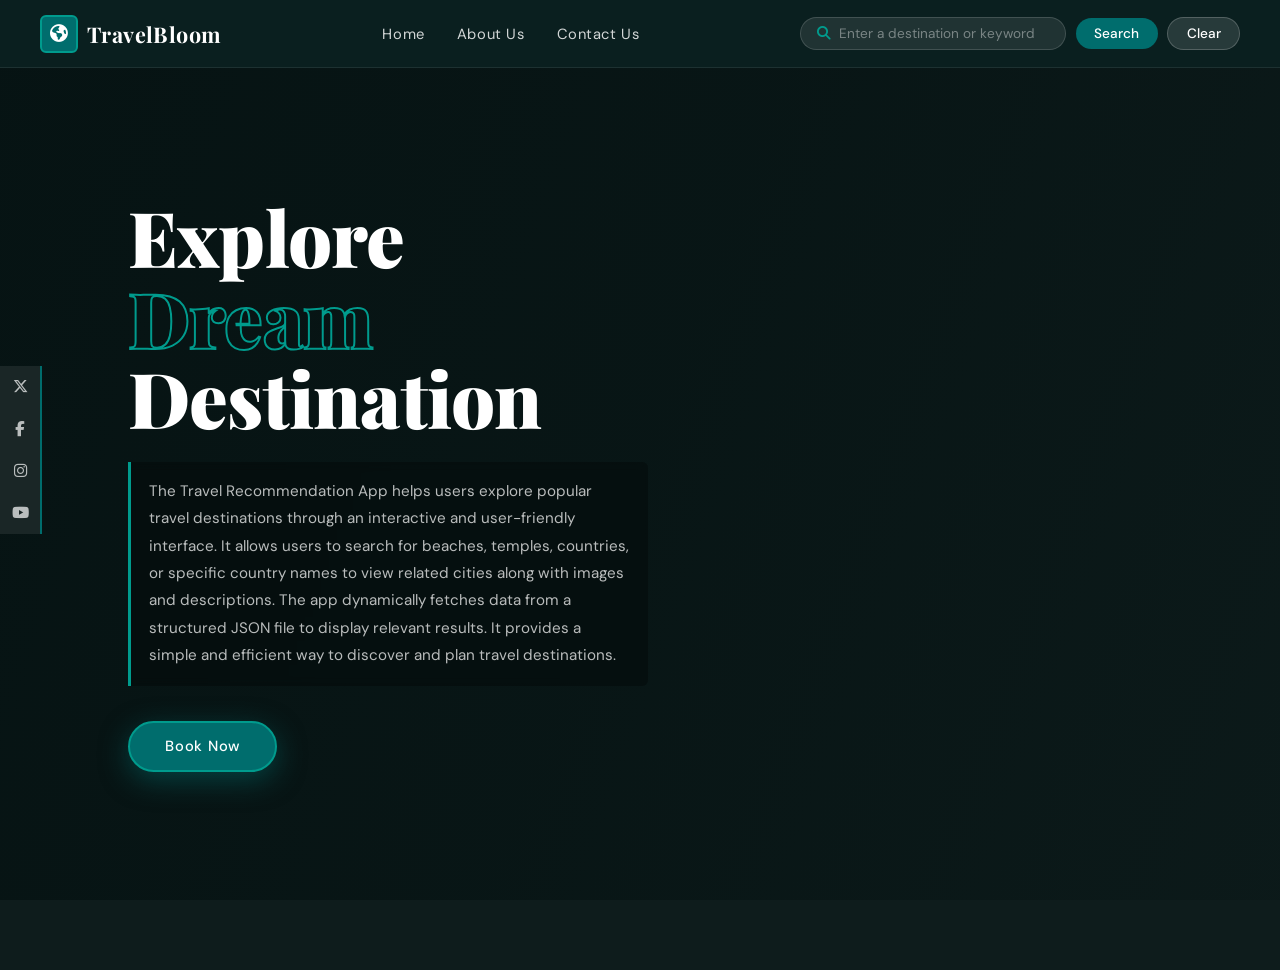
<file: index.html>
<!DOCTYPE html>
<html lang="en">
<head>
  <meta charset="UTF-8" />
  <meta name="viewport" content="width=device-width, initial-scale=1.0"/>
  <title>TravelBloom – Explore Dream Destinations</title>
  <link rel="stylesheet" href="style.css" />

  <!-- Google Fonts -->
  <link rel="preconnect" href="https://fonts.googleapis.com"/>
  <link rel="preconnect" href="https://fonts.gstatic.com" crossorigin/>
  <link href="https://fonts.googleapis.com/css2?family=Playfair+Display:wght@700;900&family=DM+Sans:wght@300;400;500&display=swap" rel="stylesheet"/>

  <!-- Font Awesome CDN for social icons -->
  <link rel="stylesheet" href="https://cdnjs.cloudflare.com/ajax/libs/font-awesome/6.5.0/css/all.min.css"/>
</head>
<body>
    <header class="navbar">
        <div class="nav-logo">
          <div class="logo-icon">
            <i class="fa-solid fa-earth-americas"></i>
          </div>
          <span class="logo-text">TravelBloom</span>
        </div>
    
        <nav class="nav-links">
          <a href="index.html">Home</a>
          <a href="about_us.html">About Us</a>
          <a href="contact_us.html">Contact Us</a>
        </nav>
    
        <div class="nav-search">
          <div class="search-bar">
            <i class="fa-solid fa-magnifying-glass search-icon"></i>
            <input type="text" id="conditionSearch" placeholder="Enter a destination or keyword" />
          </div>
          <button class="btn-search" id="btnSearch">Search</button>
          <button class="btn-clear" id="btnClear">Clear</button>
        </div>
      </header>

  <!-- ══ HERO ══ -->
  <section class="hero" id="heroSection">
    <!-- Background image overlay -->
    <div class="hero-overlay"></div>

    <!-- Social sidebar -->
    <aside class="social-sidebar">
      <a href="#" class="social-link" aria-label="Twitter"><i class="fa-brands fa-x-twitter"></i></a>
      <a href="#" class="social-link" aria-label="Facebook"><i class="fa-brands fa-facebook-f"></i></a>
      <a href="#" class="social-link" aria-label="Instagram"><i class="fa-brands fa-instagram"></i></a>
      <a href="#" class="social-link" aria-label="YouTube"><i class="fa-brands fa-youtube"></i></a>
    </aside>

    <!-- Hero content -->
    <div class="hero-content">
      <h1 class="hero-title">
        <span class="line">Explore</span>
        <span class="line accent">Dream</span>
        <span class="line">Destination</span>
      </h1>

      <p class="hero-desc">
        The Travel Recommendation App helps users explore popular travel destinations
        through an interactive and user-friendly interface. It allows users to search for
        beaches, temples, countries, or specific country names to view related cities along
        with images and descriptions. The app dynamically fetches data from a structured
        JSON file to display relevant results. It provides a simple and efficient way to
        discover and plan travel destinations.
      </p>

      <div class="hero-actions">
        <a href="#" class="btn-book">Book Now</a>
      </div>

    </div>
  </section>
<section>
    
    <div class="searchCondition">
        <div id="result"></div>
    </div>

</section>

  <script src="./travel_recommendation.js"></script>
</body>
</html>
</file>
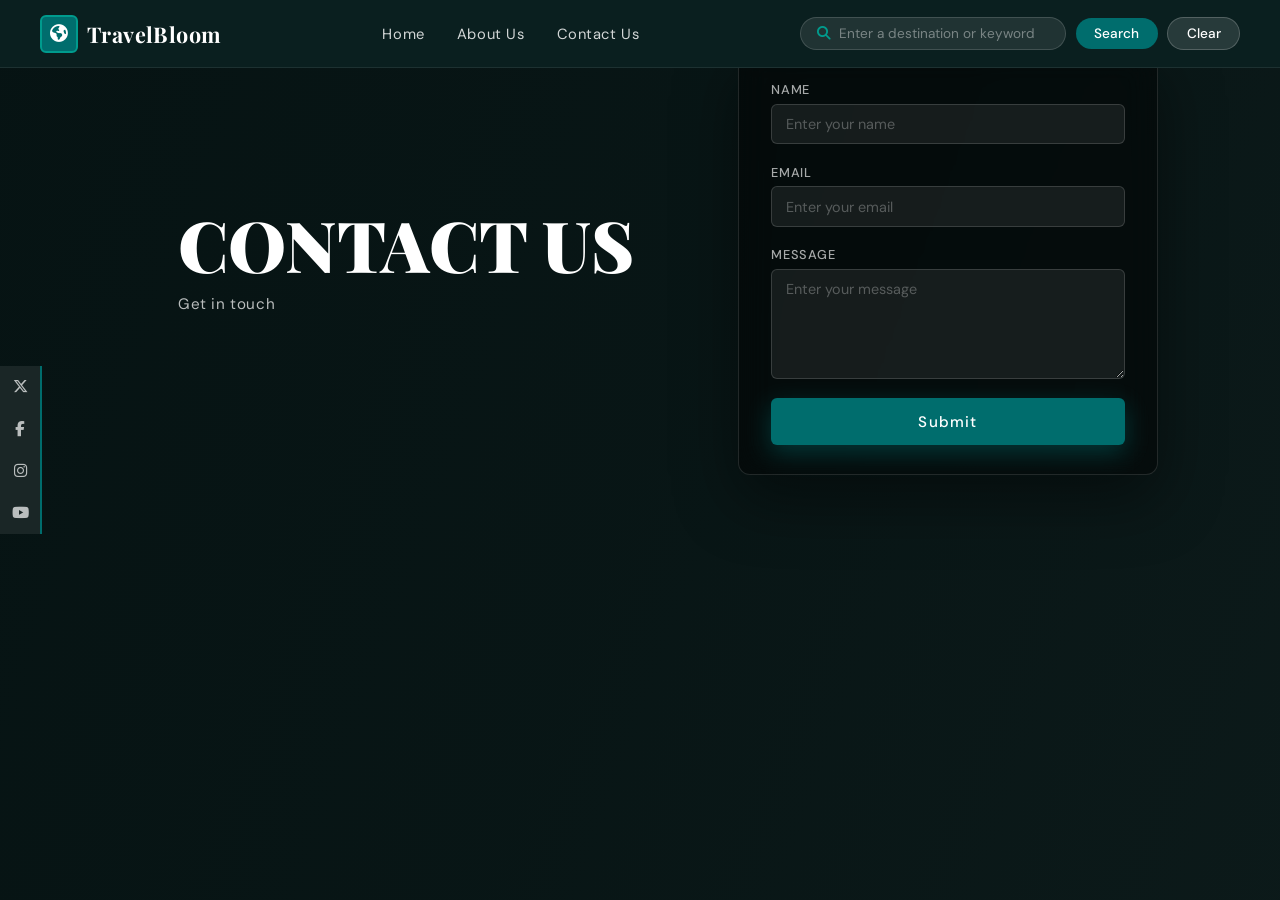
<file: contact_us.html>
<!DOCTYPE html>
<html lang="en">
<head>
  <meta charset="UTF-8" />
  <meta name="viewport" content="width=device-width, initial-scale=1.0"/>
  <title>TravelBloom – Contact Us</title>
  <link rel="stylesheet" href="style.css" />

  <!-- Google Fonts -->
  <link rel="preconnect" href="https://fonts.googleapis.com"/>
  <link rel="preconnect" href="https://fonts.gstatic.com" crossorigin/>
  <link href="https://fonts.googleapis.com/css2?family=Playfair+Display:wght@700;900&family=DM+Sans:wght@300;400;500&display=swap" rel="stylesheet"/>

  <!-- Font Awesome CDN -->
  <link rel="stylesheet" href="https://cdnjs.cloudflare.com/ajax/libs/font-awesome/6.5.0/css/all.min.css"/>
</head>
<body>
    <header class="navbar">
        <div class="nav-logo">
          <div class="logo-icon">
            <i class="fa-solid fa-earth-americas"></i>
          </div>
          <span class="logo-text">TravelBloom</span>
        </div>
    
        <nav class="nav-links">
          <a href="index.html">Home</a>
          <a href="about_us.html">About Us</a>
          <a href="contact_us.html">Contact Us</a>
        </nav>
    
        <div class="nav-search">
          <div class="search-bar">
            <i class="fa-solid fa-magnifying-glass search-icon"></i>
            <input type="text" placeholder="Enter a destination or keyword" />
          </div>
          <button class="btn-search">Search</button>
          <button class="btn-clear">Clear</button>
        </div>
      </header>
  <!-- ══ CONTACT HERO ══ -->
  <section class="contact-hero">
    <div class="hero-overlay"></div>

    <aside class="social-sidebar">
      <a href="#" class="social-link" aria-label="Twitter"><i class="fa-brands fa-x-twitter"></i></a>
      <a href="#" class="social-link" aria-label="Facebook"><i class="fa-brands fa-facebook-f"></i></a>
      <a href="#" class="social-link" aria-label="Instagram"><i class="fa-brands fa-instagram"></i></a>
      <a href="#" class="social-link" aria-label="YouTube"><i class="fa-brands fa-youtube"></i></a>
    </aside>

    <div class="contact-layout">

      <!-- Left: title -->
      <div class="contact-info">
        <h1 class="contact-title">Contact Us</h1>
        <p class="contact-subtitle">Get in touch</p>
      </div>

      <!-- Right: form -->
      <div class="contact-card">
        <div class="form-group">
          <label for="name">Name</label>
          <input type="text" id="name" name="name" placeholder="Enter your name" />
        </div>

        <div class="form-group">
          <label for="email">Email</label>
          <input type="email" id="email" name="email" placeholder="Enter your email" />
        </div>

        <div class="form-group">
          <label for="message">Message</label>
          <textarea id="message" name="message" placeholder="Enter your message"></textarea>
        </div>

        <button class="btn-submit" type="button">Submit</button>
      </div>

    </div>
  </section>

</body>
</html>
</file>
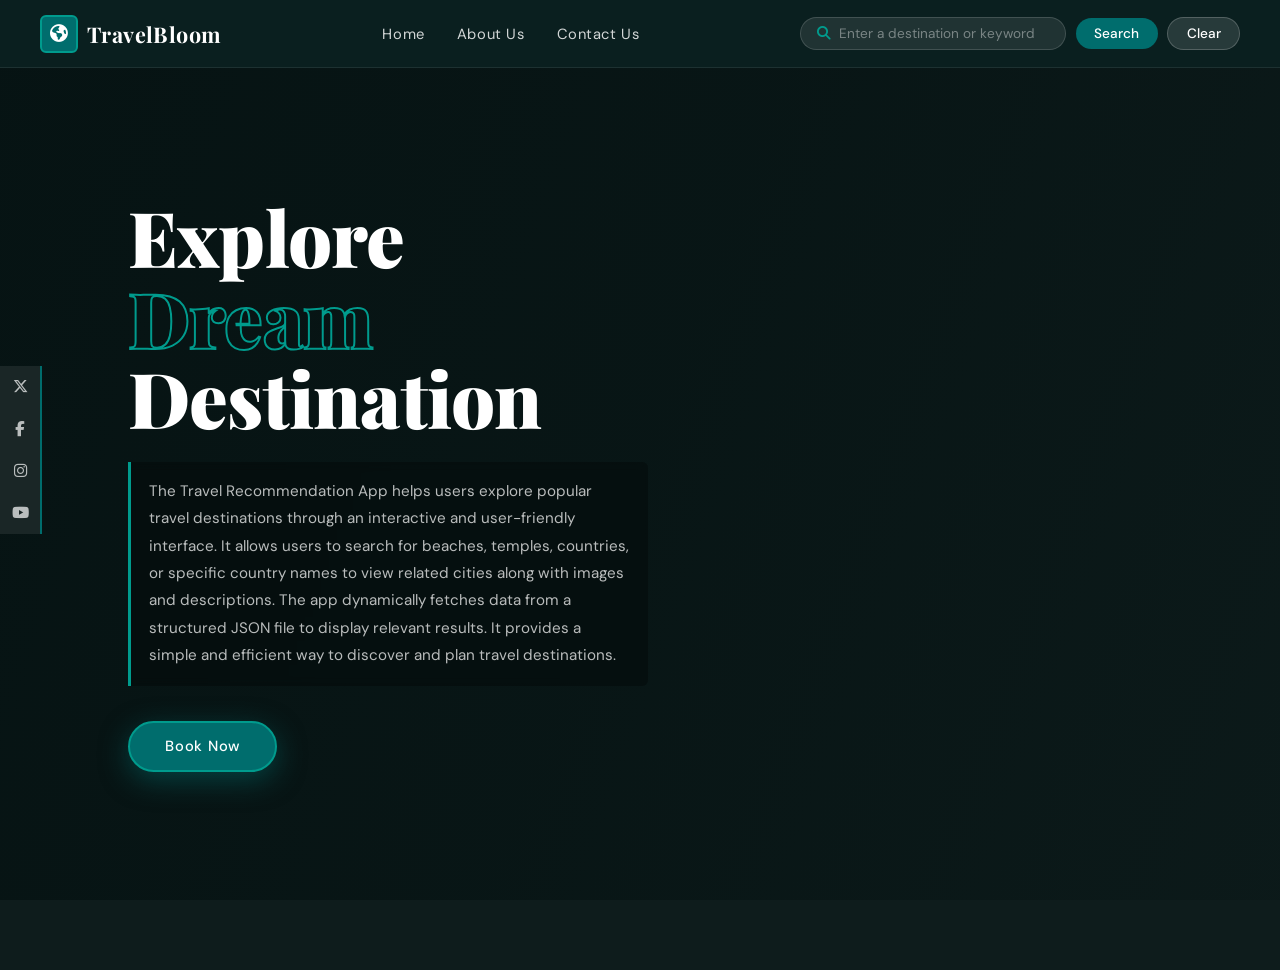
<file: travelRecommendation/travel_recommendation.html>
<!DOCTYPE html>
<html lang="en">
<head>
  <meta charset="UTF-8" />
  <meta name="viewport" content="width=device-width, initial-scale=1.0"/>
  <title>TravelBloom – Explore Dream Destinations</title>
  <link rel="stylesheet" href="style.css" />

  <!-- Google Fonts -->
  <link rel="preconnect" href="https://fonts.googleapis.com"/>
  <link rel="preconnect" href="https://fonts.gstatic.com" crossorigin/>
  <link href="https://fonts.googleapis.com/css2?family=Playfair+Display:wght@700;900&family=DM+Sans:wght@300;400;500&display=swap" rel="stylesheet"/>

  <!-- Font Awesome CDN for social icons -->
  <link rel="stylesheet" href="https://cdnjs.cloudflare.com/ajax/libs/font-awesome/6.5.0/css/all.min.css"/>
</head>
<body>
    <header class="navbar">
        <div class="nav-logo">
          <div class="logo-icon">
            <i class="fa-solid fa-earth-americas"></i>
          </div>
          <span class="logo-text">TravelBloom</span>
        </div>
    
        <nav class="nav-links">
          <a href="travel_recommendation.html">Home</a>
          <a href="about_us.html">About Us</a>
          <a href="contact_us.html">Contact Us</a>
        </nav>
    
        <div class="nav-search">
          <div class="search-bar">
            <i class="fa-solid fa-magnifying-glass search-icon"></i>
            <input type="text" id="conditionSearch" placeholder="Enter a destination or keyword" />
          </div>
          <button class="btn-search" id="btnSearch">Search</button>
          <button class="btn-clear" id="btnClear">Clear</button>
        </div>
      </header>

  <!-- ══ HERO ══ -->
  <section class="hero" id="heroSection">
    <!-- Background image overlay -->
    <div class="hero-overlay"></div>

    <!-- Social sidebar -->
    <aside class="social-sidebar">
      <a href="#" class="social-link" aria-label="Twitter"><i class="fa-brands fa-x-twitter"></i></a>
      <a href="#" class="social-link" aria-label="Facebook"><i class="fa-brands fa-facebook-f"></i></a>
      <a href="#" class="social-link" aria-label="Instagram"><i class="fa-brands fa-instagram"></i></a>
      <a href="#" class="social-link" aria-label="YouTube"><i class="fa-brands fa-youtube"></i></a>
    </aside>

    <!-- Hero content -->
    <div class="hero-content">
      <h1 class="hero-title">
        <span class="line">Explore</span>
        <span class="line accent">Dream</span>
        <span class="line">Destination</span>
      </h1>

      <p class="hero-desc">
        The Travel Recommendation App helps users explore popular travel destinations
        through an interactive and user-friendly interface. It allows users to search for
        beaches, temples, countries, or specific country names to view related cities along
        with images and descriptions. The app dynamically fetches data from a structured
        JSON file to display relevant results. It provides a simple and efficient way to
        discover and plan travel destinations.
      </p>

      <div class="hero-actions">
        <a href="#" class="btn-book">Book Now</a>
      </div>

    </div>
  </section>
<section>
    
    <div class="searchCondition">
        <div id="result"></div>
    </div>

</section>

  <script src="./travel_recommendation.js"></script>
</body>
</html>
</file>
<file: style.css>
/* ══════════════════════════════════════
   TravelBloom – style.css
   Aesthetic: Luxury editorial travel
   Fonts: Playfair Display + DM Sans
   ══════════════════════════════════════ */

/* ── CSS Variables ── */
:root {
    --teal:       #006d6d;
    --teal-light: #009b8d;
    --teal-dark:  #004f4f;
    --gold:       #c9a84c;
    --white:      #ffffff;
    --off-white:  #f4f1ec;
    --dark:       #0e1c1c;
    --nav-bg:     #0a1f1f;
    --text-muted: rgba(255,255,255,0.72);
    --shadow-card: 0 24px 64px rgba(0,0,0,0.45);
    --radius-sm:  6px;
    --radius-md:  12px;
    --radius-pill:40px;
    --font-display: 'Playfair Display', Georgia, serif;
    --font-body:    'DM Sans', sans-serif;
  }
  
  /* ── Reset ── */
  *, *::before, *::after { box-sizing: border-box; margin: 0; padding: 0; }
  html { scroll-behavior: smooth; }
  body {
    font-family: var(--font-body);
    background: var(--dark);
    color: var(--white);
    overflow-x: hidden;
  }
  a { text-decoration: none; color: inherit; }
  
  /* ══════════════════════════════════════
     NAVBAR
     ══════════════════════════════════════ */
  .navbar {
    position: fixed;
    top: 0; left: 0; right: 0;
    z-index: 100;
    display: flex;
    align-items: center;
    justify-content: space-between;
    gap: 1.5rem;
    padding: 0 2.5rem;
    height: 68px;
    background: var(--nav-bg);
    border-bottom: 1px solid rgba(255,255,255,0.08);
    backdrop-filter: blur(8px);
  }
  
  /* Logo */
  .nav-logo {
    display: flex;
    align-items: center;
    gap: 0.55rem;
    flex-shrink: 0;
  }
  .logo-icon {
    width: 38px; height: 38px;
    background: var(--teal);
    border-radius: var(--radius-sm);
    display: grid; place-items: center;
    font-size: 1.1rem;
    color: var(--white);
    border: 2px solid var(--teal-light);
  }
  .logo-text {
    font-family: var(--font-display);
    font-size: 1.35rem;
    font-weight: 700;
    letter-spacing: 0.02em;
    color: var(--white);
  }
  
  /* Nav links */
  .nav-links {
    display: flex;
    align-items: center;
    gap: 2rem;
    flex: 1;
    justify-content: center;
  }
  .nav-links a {
    font-size: 0.92rem;
    font-weight: 400;
    color: rgba(255,255,255,0.82);
    letter-spacing: 0.04em;
    position: relative;
    transition: color 0.2s;
  }
  .nav-links a::after {
    content: '';
    position: absolute;
    bottom: -3px; left: 0;
    width: 0; height: 1.5px;
    background: var(--gold);
    transition: width 0.25s ease;
  }
  .nav-links a:hover { color: var(--white); }
  .nav-links a:hover::after { width: 100%; }
  
  /* Search bar */
  .nav-search {
    display: flex;
    align-items: center;
    gap: 0.6rem;
    flex-shrink: 0;
  }
  .search-bar {
    display: flex;
    align-items: center;
    gap: 0.5rem;
    background: rgba(255,255,255,0.09);
    border: 1px solid rgba(255,255,255,0.15);
    border-radius: var(--radius-pill);
    padding: 0.45rem 1rem;
    transition: background 0.2s, border-color 0.2s;
  }
  .search-bar:focus-within {
    background: rgba(255,255,255,0.13);
    border-color: var(--teal-light);
  }
  .search-icon { color: var(--teal-light); font-size: 0.85rem; }
  .search-bar input {
    background: none;
    border: none;
    outline: none;
    color: var(--white);
    font-family: var(--font-body);
    font-size: 0.85rem;
    width: 210px;
  }
  .search-bar input::placeholder { color: rgba(255,255,255,0.4); }
  
  .btn-search, .btn-clear {
    padding: 0.45rem 1.15rem;
    border: none;
    border-radius: var(--radius-pill);
    font-family: var(--font-body);
    font-size: 0.85rem;
    font-weight: 500;
    cursor: pointer;
    transition: filter 0.2s, transform 0.15s;
  }
  .btn-search {
    background: var(--teal);
    color: var(--white);
  }
  .btn-clear {
    background: rgba(255,255,255,0.12);
    color: var(--white);
    border: 1px solid rgba(255,255,255,0.2);
  }
  .btn-search:hover, .btn-clear:hover { filter: brightness(1.15); transform: translateY(-1px); }
  
  /* ══════════════════════════════════════
     HERO
     ══════════════════════════════════════ */
  .hero {
    position: relative;
    min-height: 100vh;
    display: flex;
    align-items: center;
    padding-top: 68px; /* navbar height */
  
    /* Aerial city background */
    background-image: url('https://images.unsplash.com/photo-1496442226666-8d4d0e62e6e9?w=1800&q=80');
    background-size: cover;
    background-position: center 30%;
    background-attachment: fixed;
  }
  
  .hero-overlay {
    position: absolute;
    inset: 0;
    background: linear-gradient(
      110deg,
      rgba(5, 18, 18, 0.88) 0%,
      rgba(5, 18, 18, 0.65) 50%,
      rgba(5, 18, 18, 0.25) 100%
    );
  }
  
  /* ── Social Sidebar ── */
  .social-sidebar {
    position: absolute;
    left: 0;
    top: 50%;
    transform: translateY(-50%);
    display: flex;
    flex-direction: column;
    gap: 0;
    z-index: 10;
  }
  .social-link {
    display: grid;
    place-items: center;
    width: 42px; height: 42px;
    background: rgba(255,255,255,0.08);
    border-right: 2px solid var(--teal);
    color: rgba(255,255,255,0.7);
    font-size: 0.95rem;
    transition: background 0.2s, color 0.2s, border-color 0.2s;
  }
  .social-link:hover {
    background: var(--teal);
    color: var(--white);
    border-color: var(--teal-light);
  }
  
  /* ── Hero Content ── */
  .hero-content {
    position: relative;
    z-index: 10;
    max-width: 620px;
    margin-left: 8rem;
    animation: fadeUp 0.9s ease both;
  }
  
  .hero-title {
    font-family: var(--font-display);
    font-size: clamp(2.8rem, 6vw, 5rem);
    font-weight: 900;
    line-height: 1.05;
    letter-spacing: -0.01em;
    margin-bottom: 1.5rem;
    display: flex;
    flex-direction: column;
  }
  .hero-title .line { color: var(--white); display: block; }
  .hero-title .accent {
    color: transparent;
    -webkit-text-stroke: 2px var(--teal-light);
    position: relative;
  }
  
  .hero-desc {
    font-size: 0.95rem;
    line-height: 1.8;
    color: var(--text-muted);
    max-width: 520px;
    margin-bottom: 2.2rem;
    background: rgba(0,0,0,0.28);
    backdrop-filter: blur(4px);
    border-left: 3px solid var(--teal-light);
    padding: 1rem 1.1rem;
    border-radius: 0 var(--radius-sm) var(--radius-sm) 0;
  }
  
  /* ── CTA Buttons ── */
  .hero-actions {
    display: flex;
    align-items: center;
    gap: 1.2rem;
  }
  .btn-book {
    display: inline-block;
    padding: 0.85rem 2.2rem;
    background: var(--teal);
    color: var(--white);
    font-family: var(--font-body);
    font-size: 0.92rem;
    font-weight: 500;
    border-radius: var(--radius-pill);
    letter-spacing: 0.05em;
    border: 2px solid var(--teal-light);
    transition: background 0.2s, transform 0.2s, box-shadow 0.2s;
    box-shadow: 0 8px 28px rgba(0,109,109,0.5);
  }
  .btn-book:hover {
    background: var(--teal-light);
    transform: translateY(-3px);
    box-shadow: 0 14px 36px rgba(0,155,141,0.55);
  }
  .btn-learn {
    display: inline-flex;
    align-items: center;
    gap: 0.45rem;
    font-size: 0.9rem;
    font-weight: 500;
    color: rgba(255,255,255,0.75);
    border-bottom: 1px solid rgba(255,255,255,0.25);
    padding-bottom: 2px;
    letter-spacing: 0.04em;
    transition: color 0.2s, border-color 0.2s;
  }
  .btn-learn:hover {
    color: var(--gold);
    border-color: var(--gold);
  }
  .btn-learn i { font-size: 0.8rem; transition: transform 0.2s; }
  .btn-learn:hover i { transform: translateX(4px); }
 /* ══════════════════════════════════════
   ABOUT HERO – full-page background
   ══════════════════════════════════════ */
.about-hero {
    position: relative;
    min-height: 100vh;
    padding-top: 68px;
    display: flex;
    align-items: flex-start;
   
    background-image: url('https://images.unsplash.com/photo-1496442226666-8d4d0e62e6e9?w=1800&q=80');
    background-size: cover;
    background-position: center 30%;
    background-attachment: fixed;
  }
   
  /* ── Main Content Wrapper ── */
  .about-content {
    position: relative;
    z-index: 10;
    width: 100%;
    max-width: 1100px;
    margin: 0 auto;
    padding: 3.5rem 2rem 4rem 5.5rem;
    display: flex;
    flex-direction: column;
    gap: 2.2rem;
    animation: fadeUp 0.85s ease both;
  }
   
  /* ── Page Title ── */
  .about-title {
    font-family: var(--font-display);
    font-size: clamp(2.8rem, 6vw, 4.8rem);
    font-weight: 900;
    letter-spacing: -0.01em;
    color: var(--white);
    line-height: 1;
    text-transform: uppercase;
  }
   
  /* ── Company Info Box ── */
  .company-box {
    background: rgba(0, 0, 0, 0.38);
    backdrop-filter: blur(10px);
    border: 1px solid rgba(255,255,255,0.12);
    border-left: 3px solid var(--teal-light);
    border-radius: 0 var(--radius-md) var(--radius-md) 0;
    padding: 1.5rem 1.8rem;
    display: flex;
    flex-direction: column;
    gap: 0.75rem;
    max-width: 820px;
  }
  .company-box p {
    font-size: 0.93rem;
    line-height: 1.78;
    color: var(--text-muted);
  }
  .company-box strong {
    color: var(--white);
    font-weight: 500;
  }
   
  /* ══════════════════════════════════════
     TEAM SECTION
     ══════════════════════════════════════ */
  .team-section {
    display: flex;
    align-items: center;
    gap: 3rem;
    background: rgba(0, 0, 0, 0.38);
    backdrop-filter: blur(10px);
    border: 1px solid rgba(255,255,255,0.10);
    border-radius: var(--radius-md);
    padding: 2rem 2.4rem;
    animation: fadeUp 1s 0.2s ease both;
  }
   
  .team-heading {
    flex-shrink: 0;
    border-right: 2px solid rgba(255,255,255,0.15);
    padding-right: 2.5rem;
  }
  .team-heading h2 {
    font-family: var(--font-display);
    font-size: clamp(2rem, 4vw, 3.2rem);
    font-weight: 900;
    line-height: 1.1;
    color: var(--white);
    white-space: nowrap;
  }
   
  .team-grid {
    display: flex;
    gap: 1.5rem;
    flex: 1;
    flex-wrap: wrap;
  }
   
  .team-card {
    flex: 1;
    min-width: 160px;
    display: flex;
    flex-direction: column;
    align-items: center;
    text-align: center;
    gap: 0.5rem;
    padding: 1.2rem 1rem;
    border-radius: var(--radius-md);
    background: rgba(255,255,255,0.04);
    border: 1px solid rgba(255,255,255,0.08);
    transition: background 0.25s, transform 0.25s, box-shadow 0.25s;
  }
  .team-card:hover {
    background: rgba(0,109,109,0.18);
    border-color: var(--teal-light);
    transform: translateY(-5px);
    box-shadow: 0 12px 32px rgba(0,155,141,0.2);
  }
   
  .avatar {
    font-size: 2.8rem;
    color: rgba(255,255,255,0.5);
    line-height: 1;
    transition: color 0.25s;
  }
  .team-card:hover .avatar { color: var(--teal-light); }
   
  .team-card h3 {
    font-family: var(--font-display);
    font-size: 1.05rem;
    font-weight: 700;
    color: var(--white);
    line-height: 1.2;
  }
   
  .team-desc {
    font-size: 0.8rem;
    line-height: 1.65;
    color: rgba(255,255,255,0.55);
  }
   
  .team-role {
    display: inline-block;
    margin-top: 0.3rem;
    padding: 0.22rem 0.9rem;
    background: var(--teal);
    color: var(--white);
    font-size: 0.72rem;
    font-weight: 600;
    letter-spacing: 0.09em;
    text-transform: uppercase;
    border-radius: var(--radius-pill);
    border: 1px solid var(--teal-light);
  }
   
  /* ══════════════════════════════════════
     RESPONSIVE
     ══════════════════════════════════════ */
  @media (max-width: 820px) {
    .about-content { padding-left: 3.5rem; }
    .team-section { flex-direction: column; align-items: flex-start; }
    .team-heading {
      border-right: none;
      border-bottom: 2px solid rgba(255,255,255,0.15);
      padding-right: 0;
      padding-bottom: 1rem;
    }
  }
   
  @media (max-width: 560px) {
    .about-content { padding-left: 3rem; padding-right: 1rem; }
    .team-grid { flex-direction: column; }
  }
   
  ══════════════════════════════════════
  CONTACT PAGE
  ══════════════════════════════════════ */
.contact-hero {
 position: relative;
 min-height: 100vh;
 padding-top: 68px;
 display: flex;
 align-items: center;
 background-image: url('https://images.unsplash.com/photo-1496442226666-8d4d0e62e6e9?w=1800&q=80');
 background-size: cover;
 background-position: center 30%;
 background-attachment: fixed;
}

.contact-layout {
 position: relative;
 z-index: 10;
 width: 100%;
 max-width: 1100px;
 margin: 0 auto;
 padding: 3rem 2rem 3rem 5.5rem;
 display: flex;
 align-items: center;
 justify-content: space-between;
 gap: 3rem;
 animation: fadeUp 0.85s ease both;
}

.contact-title {
 font-family: var(--font-display);
 font-size: clamp(2.6rem, 5.5vw, 4.5rem);
 font-weight: 900;
 text-transform: uppercase;
 color: var(--white);
 line-height: 1.05;
 margin-bottom: 0.75rem;
}

.contact-subtitle {
 font-size: 0.95rem;
 color: var(--text-muted);
 letter-spacing: 0.04em;
}

/* ── Form Card ── */
.contact-card {
 flex: 0 0 420px;
 background: rgba(0, 0, 0, 0.48);
 backdrop-filter: blur(16px);
 border: 1px solid rgba(255,255,255,0.12);
 border-radius: var(--radius-md);
 padding: 2rem 2rem 1.8rem;
 display: flex;
 flex-direction: column;
 gap: 1.2rem;
 box-shadow: var(--shadow-card);
 animation: fadeUp 1s 0.2s ease both;
}

.form-group {
 display: flex;
 flex-direction: column;
 gap: 0.35rem;
}

.form-group label {
 font-size: 0.8rem;
 font-weight: 500;
 letter-spacing: 0.06em;
 color: rgba(255,255,255,0.65);
 text-transform: uppercase;
}

.form-group input,
.form-group textarea {
 background: rgba(255,255,255,0.07);
 border: 1px solid rgba(255,255,255,0.15);
 border-radius: var(--radius-sm);
 padding: 0.65rem 0.9rem;
 color: var(--white);
 font-family: var(--font-body);
 font-size: 0.9rem;
 outline: none;
 transition: border-color 0.2s, background 0.2s;
 width: 100%;
}

.form-group input::placeholder,
.form-group textarea::placeholder {
 color: rgba(255,255,255,0.28);
}

.form-group input:focus,
.form-group textarea:focus {
 border-color: var(--teal-light);
 background: rgba(255,255,255,0.11);
}

.form-group textarea {
 resize: vertical;
 min-height: 110px;
}

.btn-submit {
 width: 100%;
 padding: 0.85rem;
 background: var(--teal);
 color: var(--white);
 border: none;
 border-radius: var(--radius-sm);
 font-family: var(--font-body);
 font-size: 0.95rem;
 font-weight: 500;
 letter-spacing: 0.08em;
 cursor: pointer;
 transition: background 0.2s, transform 0.2s, box-shadow 0.2s;
 box-shadow: 0 8px 24px rgba(0,109,109,0.45);
}

.btn-submit:hover {
 background: var(--teal-light);
 transform: translateY(-2px);
 box-shadow: 0 12px 32px rgba(0,155,141,0.5);
}

/* ── Active nav state (contact page) ── */
.nav-links a.active { color: var(--white); }
.nav-links a.active::after { width: 100%; }

@media (max-width: 820px) {
 .contact-layout {
   flex-direction: column;
   align-items: flex-start;
   padding-left: 3.5rem;
 }
 .contact-card { flex: 1 1 100%; width: 100%; }
}

@media (max-width: 560px) {
 .contact-layout { padding-left: 3rem; padding-right: 1rem; }
}
/* Result grid layout */
#result {
    display: grid;
    grid-template-columns: repeat(auto-fit, minmax(250px, 1fr));
    gap: 20px;
    margin-top: 30px;
    padding: 20px;
  }
  
  /* Card styling */
  .card {
    background: #ffffff;
    border-radius: 15px;
    overflow: hidden;
    box-shadow: 0 6px 18px rgba(0, 0, 0, 0.15);
    transition: transform 0.3s ease, box-shadow 0.3s ease;
  }
  
  /* Hover effect */
  .card:hover {
    transform: translateY(-8px);
    box-shadow: 0 10px 25px rgba(0, 0, 0, 0.25);
  }
  
  /* Image styling */
  .card img {
    width: 100%;
    height: 180px;
    object-fit: cover;
  }
  
  /* Title */
  .card h2 {
    font-size: 18px;
    margin: 12px 15px 5px;
    color: #222;
  }
  
  /* Description */
  .card p {
    font-size: 14px;
    margin: 0 15px 15px;
    color: #555;
    line-height: 1.4;
  }
</file>
<file: travelRecommendation/style.css>
/* ══════════════════════════════════════
   TravelBloom – style.css
   Aesthetic: Luxury editorial travel
   Fonts: Playfair Display + DM Sans
   ══════════════════════════════════════ */

/* ── CSS Variables ── */
:root {
    --teal:       #006d6d;
    --teal-light: #009b8d;
    --teal-dark:  #004f4f;
    --gold:       #c9a84c;
    --white:      #ffffff;
    --off-white:  #f4f1ec;
    --dark:       #0e1c1c;
    --nav-bg:     #0a1f1f;
    --text-muted: rgba(255,255,255,0.72);
    --shadow-card: 0 24px 64px rgba(0,0,0,0.45);
    --radius-sm:  6px;
    --radius-md:  12px;
    --radius-pill:40px;
    --font-display: 'Playfair Display', Georgia, serif;
    --font-body:    'DM Sans', sans-serif;
  }
  
  /* ── Reset ── */
  *, *::before, *::after { box-sizing: border-box; margin: 0; padding: 0; }
  html { scroll-behavior: smooth; }
  body {
    font-family: var(--font-body);
    background: var(--dark);
    color: var(--white);
    overflow-x: hidden;
  }
  a { text-decoration: none; color: inherit; }
  
  /* ══════════════════════════════════════
     NAVBAR
     ══════════════════════════════════════ */
  .navbar {
    position: fixed;
    top: 0; left: 0; right: 0;
    z-index: 100;
    display: flex;
    align-items: center;
    justify-content: space-between;
    gap: 1.5rem;
    padding: 0 2.5rem;
    height: 68px;
    background: var(--nav-bg);
    border-bottom: 1px solid rgba(255,255,255,0.08);
    backdrop-filter: blur(8px);
  }
  
  /* Logo */
  .nav-logo {
    display: flex;
    align-items: center;
    gap: 0.55rem;
    flex-shrink: 0;
  }
  .logo-icon {
    width: 38px; height: 38px;
    background: var(--teal);
    border-radius: var(--radius-sm);
    display: grid; place-items: center;
    font-size: 1.1rem;
    color: var(--white);
    border: 2px solid var(--teal-light);
  }
  .logo-text {
    font-family: var(--font-display);
    font-size: 1.35rem;
    font-weight: 700;
    letter-spacing: 0.02em;
    color: var(--white);
  }
  
  /* Nav links */
  .nav-links {
    display: flex;
    align-items: center;
    gap: 2rem;
    flex: 1;
    justify-content: center;
  }
  .nav-links a {
    font-size: 0.92rem;
    font-weight: 400;
    color: rgba(255,255,255,0.82);
    letter-spacing: 0.04em;
    position: relative;
    transition: color 0.2s;
  }
  .nav-links a::after {
    content: '';
    position: absolute;
    bottom: -3px; left: 0;
    width: 0; height: 1.5px;
    background: var(--gold);
    transition: width 0.25s ease;
  }
  .nav-links a:hover { color: var(--white); }
  .nav-links a:hover::after { width: 100%; }
  
  /* Search bar */
  .nav-search {
    display: flex;
    align-items: center;
    gap: 0.6rem;
    flex-shrink: 0;
  }
  .search-bar {
    display: flex;
    align-items: center;
    gap: 0.5rem;
    background: rgba(255,255,255,0.09);
    border: 1px solid rgba(255,255,255,0.15);
    border-radius: var(--radius-pill);
    padding: 0.45rem 1rem;
    transition: background 0.2s, border-color 0.2s;
  }
  .search-bar:focus-within {
    background: rgba(255,255,255,0.13);
    border-color: var(--teal-light);
  }
  .search-icon { color: var(--teal-light); font-size: 0.85rem; }
  .search-bar input {
    background: none;
    border: none;
    outline: none;
    color: var(--white);
    font-family: var(--font-body);
    font-size: 0.85rem;
    width: 210px;
  }
  .search-bar input::placeholder { color: rgba(255,255,255,0.4); }
  
  .btn-search, .btn-clear {
    padding: 0.45rem 1.15rem;
    border: none;
    border-radius: var(--radius-pill);
    font-family: var(--font-body);
    font-size: 0.85rem;
    font-weight: 500;
    cursor: pointer;
    transition: filter 0.2s, transform 0.15s;
  }
  .btn-search {
    background: var(--teal);
    color: var(--white);
  }
  .btn-clear {
    background: rgba(255,255,255,0.12);
    color: var(--white);
    border: 1px solid rgba(255,255,255,0.2);
  }
  .btn-search:hover, .btn-clear:hover { filter: brightness(1.15); transform: translateY(-1px); }
  
  /* ══════════════════════════════════════
     HERO
     ══════════════════════════════════════ */
  .hero {
    position: relative;
    min-height: 100vh;
    display: flex;
    align-items: center;
    padding-top: 68px; /* navbar height */
  
    /* Aerial city background */
    background-image: url('https://images.unsplash.com/photo-1496442226666-8d4d0e62e6e9?w=1800&q=80');
    background-size: cover;
    background-position: center 30%;
    background-attachment: fixed;
  }
  
  .hero-overlay {
    position: absolute;
    inset: 0;
    background: linear-gradient(
      110deg,
      rgba(5, 18, 18, 0.88) 0%,
      rgba(5, 18, 18, 0.65) 50%,
      rgba(5, 18, 18, 0.25) 100%
    );
  }
  
  /* ── Social Sidebar ── */
  .social-sidebar {
    position: absolute;
    left: 0;
    top: 50%;
    transform: translateY(-50%);
    display: flex;
    flex-direction: column;
    gap: 0;
    z-index: 10;
  }
  .social-link {
    display: grid;
    place-items: center;
    width: 42px; height: 42px;
    background: rgba(255,255,255,0.08);
    border-right: 2px solid var(--teal);
    color: rgba(255,255,255,0.7);
    font-size: 0.95rem;
    transition: background 0.2s, color 0.2s, border-color 0.2s;
  }
  .social-link:hover {
    background: var(--teal);
    color: var(--white);
    border-color: var(--teal-light);
  }
  
  /* ── Hero Content ── */
  .hero-content {
    position: relative;
    z-index: 10;
    max-width: 620px;
    margin-left: 8rem;
    animation: fadeUp 0.9s ease both;
  }
  
  .hero-title {
    font-family: var(--font-display);
    font-size: clamp(2.8rem, 6vw, 5rem);
    font-weight: 900;
    line-height: 1.05;
    letter-spacing: -0.01em;
    margin-bottom: 1.5rem;
    display: flex;
    flex-direction: column;
  }
  .hero-title .line { color: var(--white); display: block; }
  .hero-title .accent {
    color: transparent;
    -webkit-text-stroke: 2px var(--teal-light);
    position: relative;
  }
  
  .hero-desc {
    font-size: 0.95rem;
    line-height: 1.8;
    color: var(--text-muted);
    max-width: 520px;
    margin-bottom: 2.2rem;
    background: rgba(0,0,0,0.28);
    backdrop-filter: blur(4px);
    border-left: 3px solid var(--teal-light);
    padding: 1rem 1.1rem;
    border-radius: 0 var(--radius-sm) var(--radius-sm) 0;
  }
  
  /* ── CTA Buttons ── */
  .hero-actions {
    display: flex;
    align-items: center;
    gap: 1.2rem;
  }
  .btn-book {
    display: inline-block;
    padding: 0.85rem 2.2rem;
    background: var(--teal);
    color: var(--white);
    font-family: var(--font-body);
    font-size: 0.92rem;
    font-weight: 500;
    border-radius: var(--radius-pill);
    letter-spacing: 0.05em;
    border: 2px solid var(--teal-light);
    transition: background 0.2s, transform 0.2s, box-shadow 0.2s;
    box-shadow: 0 8px 28px rgba(0,109,109,0.5);
  }
  .btn-book:hover {
    background: var(--teal-light);
    transform: translateY(-3px);
    box-shadow: 0 14px 36px rgba(0,155,141,0.55);
  }
  .btn-learn {
    display: inline-flex;
    align-items: center;
    gap: 0.45rem;
    font-size: 0.9rem;
    font-weight: 500;
    color: rgba(255,255,255,0.75);
    border-bottom: 1px solid rgba(255,255,255,0.25);
    padding-bottom: 2px;
    letter-spacing: 0.04em;
    transition: color 0.2s, border-color 0.2s;
  }
  .btn-learn:hover {
    color: var(--gold);
    border-color: var(--gold);
  }
  .btn-learn i { font-size: 0.8rem; transition: transform 0.2s; }
  .btn-learn:hover i { transform: translateX(4px); }
 /* ══════════════════════════════════════
   ABOUT HERO – full-page background
   ══════════════════════════════════════ */
.about-hero {
    position: relative;
    min-height: 100vh;
    padding-top: 68px;
    display: flex;
    align-items: flex-start;
   
    background-image: url('https://images.unsplash.com/photo-1496442226666-8d4d0e62e6e9?w=1800&q=80');
    background-size: cover;
    background-position: center 30%;
    background-attachment: fixed;
  }
   
  /* ── Main Content Wrapper ── */
  .about-content {
    position: relative;
    z-index: 10;
    width: 100%;
    max-width: 1100px;
    margin: 0 auto;
    padding: 3.5rem 2rem 4rem 5.5rem;
    display: flex;
    flex-direction: column;
    gap: 2.2rem;
    animation: fadeUp 0.85s ease both;
  }
   
  /* ── Page Title ── */
  .about-title {
    font-family: var(--font-display);
    font-size: clamp(2.8rem, 6vw, 4.8rem);
    font-weight: 900;
    letter-spacing: -0.01em;
    color: var(--white);
    line-height: 1;
    text-transform: uppercase;
  }
   
  /* ── Company Info Box ── */
  .company-box {
    background: rgba(0, 0, 0, 0.38);
    backdrop-filter: blur(10px);
    border: 1px solid rgba(255,255,255,0.12);
    border-left: 3px solid var(--teal-light);
    border-radius: 0 var(--radius-md) var(--radius-md) 0;
    padding: 1.5rem 1.8rem;
    display: flex;
    flex-direction: column;
    gap: 0.75rem;
    max-width: 820px;
  }
  .company-box p {
    font-size: 0.93rem;
    line-height: 1.78;
    color: var(--text-muted);
  }
  .company-box strong {
    color: var(--white);
    font-weight: 500;
  }
   
  /* ══════════════════════════════════════
     TEAM SECTION
     ══════════════════════════════════════ */
  .team-section {
    display: flex;
    align-items: center;
    gap: 3rem;
    background: rgba(0, 0, 0, 0.38);
    backdrop-filter: blur(10px);
    border: 1px solid rgba(255,255,255,0.10);
    border-radius: var(--radius-md);
    padding: 2rem 2.4rem;
    animation: fadeUp 1s 0.2s ease both;
  }
   
  .team-heading {
    flex-shrink: 0;
    border-right: 2px solid rgba(255,255,255,0.15);
    padding-right: 2.5rem;
  }
  .team-heading h2 {
    font-family: var(--font-display);
    font-size: clamp(2rem, 4vw, 3.2rem);
    font-weight: 900;
    line-height: 1.1;
    color: var(--white);
    white-space: nowrap;
  }
   
  .team-grid {
    display: flex;
    gap: 1.5rem;
    flex: 1;
    flex-wrap: wrap;
  }
   
  .team-card {
    flex: 1;
    min-width: 160px;
    display: flex;
    flex-direction: column;
    align-items: center;
    text-align: center;
    gap: 0.5rem;
    padding: 1.2rem 1rem;
    border-radius: var(--radius-md);
    background: rgba(255,255,255,0.04);
    border: 1px solid rgba(255,255,255,0.08);
    transition: background 0.25s, transform 0.25s, box-shadow 0.25s;
  }
  .team-card:hover {
    background: rgba(0,109,109,0.18);
    border-color: var(--teal-light);
    transform: translateY(-5px);
    box-shadow: 0 12px 32px rgba(0,155,141,0.2);
  }
   
  .avatar {
    font-size: 2.8rem;
    color: rgba(255,255,255,0.5);
    line-height: 1;
    transition: color 0.25s;
  }
  .team-card:hover .avatar { color: var(--teal-light); }
   
  .team-card h3 {
    font-family: var(--font-display);
    font-size: 1.05rem;
    font-weight: 700;
    color: var(--white);
    line-height: 1.2;
  }
   
  .team-desc {
    font-size: 0.8rem;
    line-height: 1.65;
    color: rgba(255,255,255,0.55);
  }
   
  .team-role {
    display: inline-block;
    margin-top: 0.3rem;
    padding: 0.22rem 0.9rem;
    background: var(--teal);
    color: var(--white);
    font-size: 0.72rem;
    font-weight: 600;
    letter-spacing: 0.09em;
    text-transform: uppercase;
    border-radius: var(--radius-pill);
    border: 1px solid var(--teal-light);
  }
   
  /* ══════════════════════════════════════
     RESPONSIVE
     ══════════════════════════════════════ */
  @media (max-width: 820px) {
    .about-content { padding-left: 3.5rem; }
    .team-section { flex-direction: column; align-items: flex-start; }
    .team-heading {
      border-right: none;
      border-bottom: 2px solid rgba(255,255,255,0.15);
      padding-right: 0;
      padding-bottom: 1rem;
    }
  }
   
  @media (max-width: 560px) {
    .about-content { padding-left: 3rem; padding-right: 1rem; }
    .team-grid { flex-direction: column; }
  }
   
  ══════════════════════════════════════
  CONTACT PAGE
  ══════════════════════════════════════ */
.contact-hero {
 position: relative;
 min-height: 100vh;
 padding-top: 68px;
 display: flex;
 align-items: center;
 background-image: url('https://images.unsplash.com/photo-1496442226666-8d4d0e62e6e9?w=1800&q=80');
 background-size: cover;
 background-position: center 30%;
 background-attachment: fixed;
}

.contact-layout {
 position: relative;
 z-index: 10;
 width: 100%;
 max-width: 1100px;
 margin: 0 auto;
 padding: 3rem 2rem 3rem 5.5rem;
 display: flex;
 align-items: center;
 justify-content: space-between;
 gap: 3rem;
 animation: fadeUp 0.85s ease both;
}

.contact-title {
 font-family: var(--font-display);
 font-size: clamp(2.6rem, 5.5vw, 4.5rem);
 font-weight: 900;
 text-transform: uppercase;
 color: var(--white);
 line-height: 1.05;
 margin-bottom: 0.75rem;
}

.contact-subtitle {
 font-size: 0.95rem;
 color: var(--text-muted);
 letter-spacing: 0.04em;
}

/* ── Form Card ── */
.contact-card {
 flex: 0 0 420px;
 background: rgba(0, 0, 0, 0.48);
 backdrop-filter: blur(16px);
 border: 1px solid rgba(255,255,255,0.12);
 border-radius: var(--radius-md);
 padding: 2rem 2rem 1.8rem;
 display: flex;
 flex-direction: column;
 gap: 1.2rem;
 box-shadow: var(--shadow-card);
 animation: fadeUp 1s 0.2s ease both;
}

.form-group {
 display: flex;
 flex-direction: column;
 gap: 0.35rem;
}

.form-group label {
 font-size: 0.8rem;
 font-weight: 500;
 letter-spacing: 0.06em;
 color: rgba(255,255,255,0.65);
 text-transform: uppercase;
}

.form-group input,
.form-group textarea {
 background: rgba(255,255,255,0.07);
 border: 1px solid rgba(255,255,255,0.15);
 border-radius: var(--radius-sm);
 padding: 0.65rem 0.9rem;
 color: var(--white);
 font-family: var(--font-body);
 font-size: 0.9rem;
 outline: none;
 transition: border-color 0.2s, background 0.2s;
 width: 100%;
}

.form-group input::placeholder,
.form-group textarea::placeholder {
 color: rgba(255,255,255,0.28);
}

.form-group input:focus,
.form-group textarea:focus {
 border-color: var(--teal-light);
 background: rgba(255,255,255,0.11);
}

.form-group textarea {
 resize: vertical;
 min-height: 110px;
}

.btn-submit {
 width: 100%;
 padding: 0.85rem;
 background: var(--teal);
 color: var(--white);
 border: none;
 border-radius: var(--radius-sm);
 font-family: var(--font-body);
 font-size: 0.95rem;
 font-weight: 500;
 letter-spacing: 0.08em;
 cursor: pointer;
 transition: background 0.2s, transform 0.2s, box-shadow 0.2s;
 box-shadow: 0 8px 24px rgba(0,109,109,0.45);
}

.btn-submit:hover {
 background: var(--teal-light);
 transform: translateY(-2px);
 box-shadow: 0 12px 32px rgba(0,155,141,0.5);
}

/* ── Active nav state (contact page) ── */
.nav-links a.active { color: var(--white); }
.nav-links a.active::after { width: 100%; }

@media (max-width: 820px) {
 .contact-layout {
   flex-direction: column;
   align-items: flex-start;
   padding-left: 3.5rem;
 }
 .contact-card { flex: 1 1 100%; width: 100%; }
}

@media (max-width: 560px) {
 .contact-layout { padding-left: 3rem; padding-right: 1rem; }
}
/* Result grid layout */
#result {
    display: grid;
    grid-template-columns: repeat(auto-fit, minmax(250px, 1fr));
    gap: 20px;
    margin-top: 30px;
    padding: 20px;
  }
  
  /* Card styling */
  .card {
    background: #ffffff;
    border-radius: 15px;
    overflow: hidden;
    box-shadow: 0 6px 18px rgba(0, 0, 0, 0.15);
    transition: transform 0.3s ease, box-shadow 0.3s ease;
  }
  
  /* Hover effect */
  .card:hover {
    transform: translateY(-8px);
    box-shadow: 0 10px 25px rgba(0, 0, 0, 0.25);
  }
  
  /* Image styling */
  .card img {
    width: 100%;
    height: 180px;
    object-fit: cover;
  }
  
  /* Title */
  .card h2 {
    font-size: 18px;
    margin: 12px 15px 5px;
    color: #222;
  }
  
  /* Description */
  .card p {
    font-size: 14px;
    margin: 0 15px 15px;
    color: #555;
    line-height: 1.4;
  }
</file>
